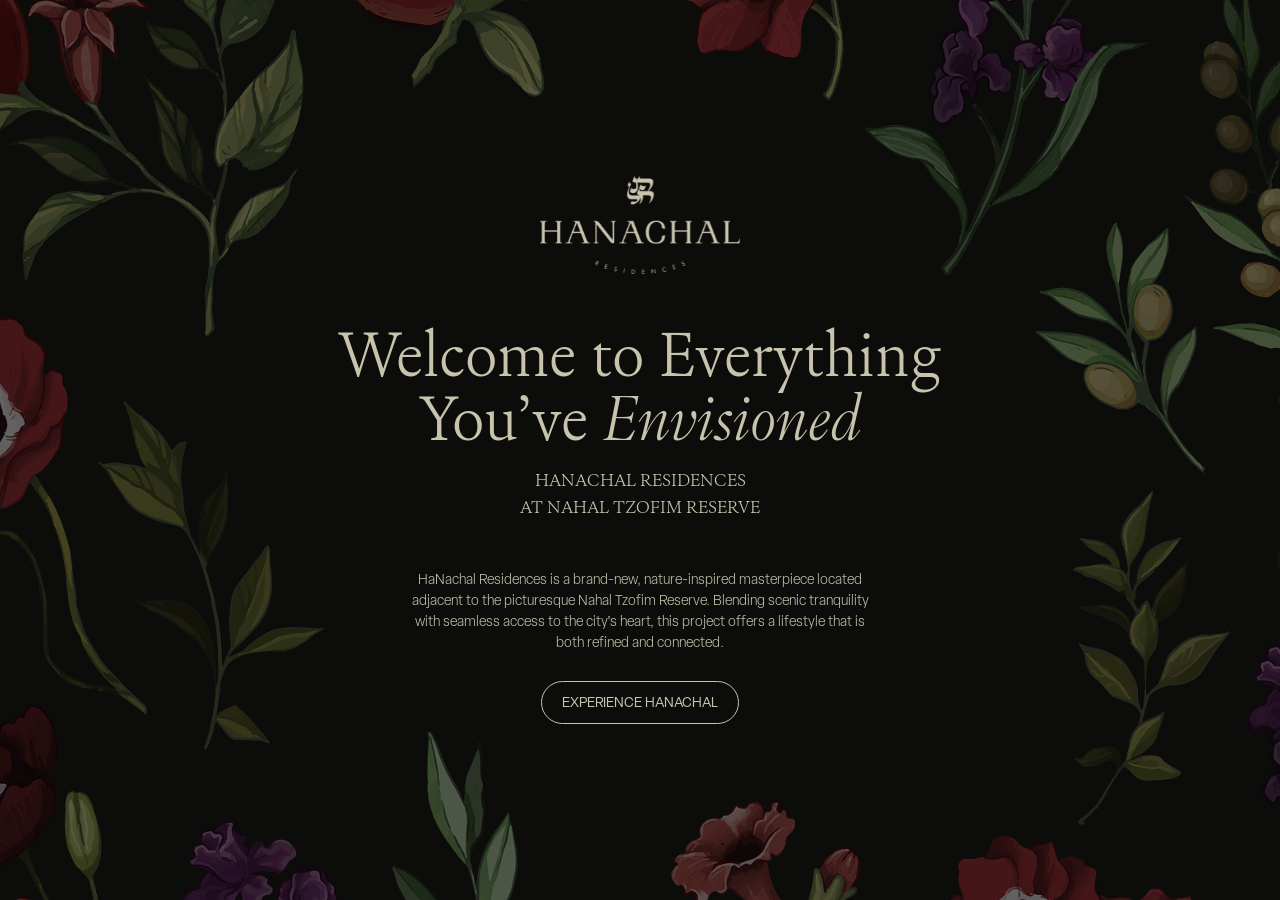
<file: index.html>
<!DOCTYPE html>
<html lang="en">

<head>
    <meta charset="UTF-8">
    <meta name="viewport" content="width=device-width, initial-scale=1.0">
    <title>Hanachal</title>
    <link rel="icon" href="images/favicon.png" type="image/png"/>

    <link rel="stylesheet" href="./css/style.css">
    <link rel="stylesheet" href="./css/responsive.css">

    <link href="https://cdn.jsdelivr.net/npm/bootstrap@5.3.2/dist/css/bootstrap.min.css" rel="stylesheet">
    <script src="https://cdn.jsdelivr.net/npm/bootstrap@5.3.2/dist/js/bootstrap.bundle.min.js"></script>
    <link href="https://cdn.jsdelivr.net/npm/bootstrap-icons@1.11.3/font/bootstrap-icons.css" rel="stylesheet">

    <link rel="stylesheet" href="https://unpkg.com/aos@2.3.0/dist/aos.css">

</head>

<body>
    <div class="section1 position-relative overflow-hidden">
        <img src="images/pattern.png" class="img-fluid w-100 h-auto img1" alt="" style="min-height: 100vh;">
        <div class="text w-100 h-100 position-absolute top-0 start-0 d-flex align-items-center text-center padding">
            <div class="container">
                <img src="images/logo3.png" class="img-fluid logo2 mb-5" alt="" data-aos="zoom-out" data-aos-delay="100">
                <h1 class="display-3 lh-1 text-color-main mb-3" data-aos="fade-up" data-aos-delay="100">Welcome to Everything <br/> You’ve <i>Envisioned</i></h1>
                <p class="text-uppercase font-family-1 letter-spacing-30 text-color-main fs-18" data-aos="fade-up" data-aos-delay="150">HaNachal Residences <br/>
                at Nahal Tzofim Reserve</p>
                <div class="text-width mx-auto mt-5">
                    <p class="text-color-main" data-aos="fade-up" data-aos-delay="200">HaNachal Residences is a brand-new, nature-inspired masterpiece located adjacent to the picturesque Nahal Tzofim Reserve. Blending scenic tranquility with seamless access to the city<span class="bracket">'</span>s heart, this project offers a lifestyle that is both refined and connected.</p>
                </div>
                <div class="mt-4 pt-1">
                    <a href="home.html" class="btn btn1" data-aos="fade-up" data-aos-delay="250" data-aos-offset="0">Experience HaNachal</a>
                </div>

            </div>
        </div>
    </div>

    <script src="js/SmoothScroll.js"></script>
    <script src="https://unpkg.com/aos@2.3.0/dist/aos.js"></script>

    <script>
        AOS.init({
            duration: 2000,
            once: true
        })
    </script>
</body>

</html>
</file>
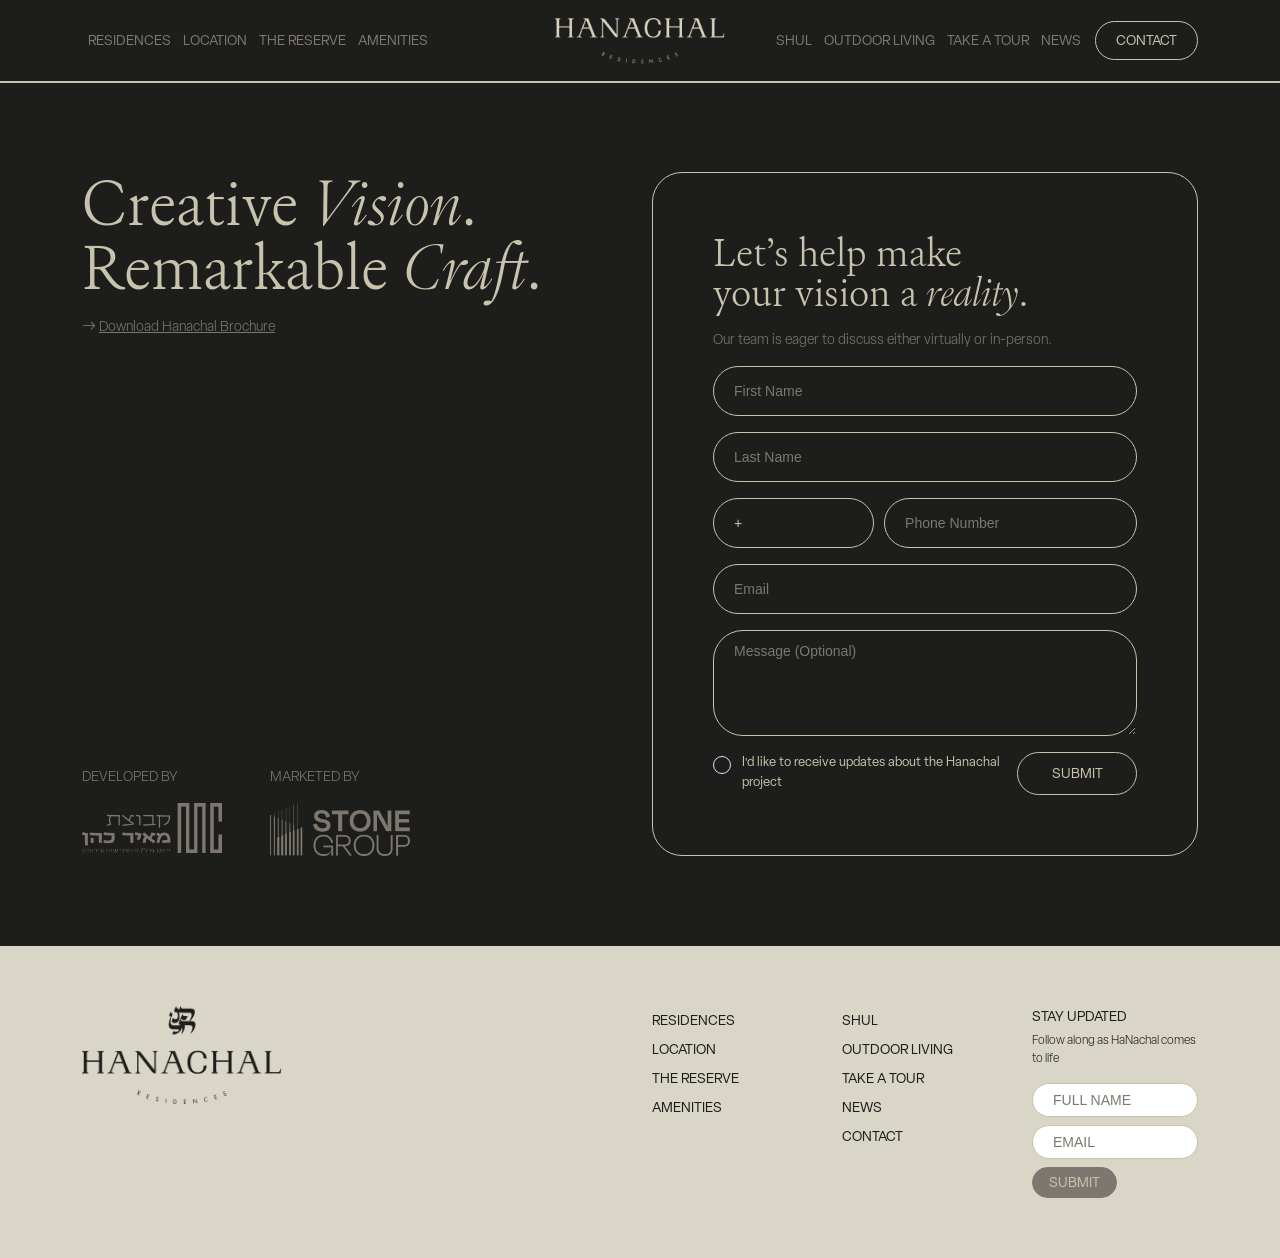
<file: contact.html>
<!DOCTYPE html>
<html lang="en">

<head>
    <meta charset="UTF-8">
    <meta name="viewport" content="width=device-width, initial-scale=1.0">
    <title>Hanachal</title>
    <link rel="icon" href="images/favicon.png" type="image/png"/>

    <link rel="stylesheet" href="./css/style.css">
    <link rel="stylesheet" href="./css/responsive.css">

    <link href="https://cdn.jsdelivr.net/npm/bootstrap@5.3.2/dist/css/bootstrap.min.css" rel="stylesheet">
    <script src="https://cdn.jsdelivr.net/npm/bootstrap@5.3.2/dist/js/bootstrap.bundle.min.js"></script>
    <link href="https://cdn.jsdelivr.net/npm/bootstrap-icons@1.11.3/font/bootstrap-icons.css" rel="stylesheet">

    <link rel="stylesheet" href="https://unpkg.com/aos@2.3.0/dist/aos.css">

</head>

<body>
    <div class="overflow-hidden">
        <nav class="navbar navbar1 navbar-expand-lg navbar-light">
            <div class="container">
                <a class="navbar-brand" href="home.html">
                    <img src="images/logo.png" class="img-fluid logo1" alt="">
                </a>
                <div class="order-lg-1 ms-auto ms-lg-2">
                    <a href="contact.html" class="btn btn1 btn2 active">Contact</a>
                </div>

                <button class="navbar-toggler" type="button" data-bs-toggle="collapse" data-bs-target="#navbarContent">
                    <span class="navbar-toggler-icon"></span>
                </button>

                <!-- Navbar Links -->
                <div class="collapse navbar-collapse" id="navbarContent">
                    <ul class="navbar-nav me-auto mb-2 mb-lg-0">
                        <li class="nav-item">
                            <a class="nav-link" href="residences.html">Residences</a>
                        </li>

                        <li class="nav-item">
                            <a class="nav-link" href="location.html">Location</a>
                        </li>

                        <li class="nav-item">
                            <a class="nav-link" href="reserve.html">The Reserve</a>
                        </li>

                        <li class="nav-item">
                            <a class="nav-link" href="amenities.html">Amenities</a>
                        </li>

                        <!-- Dropdown -->
                        <!-- <li class="nav-item dropdown">
                            <a class="nav-link dropdown-toggle" href="#" role="button" data-bs-toggle="dropdown">
                                Services
                            </a>
                            <ul class="dropdown-menu">
                                <li><a class="dropdown-item" href="#">Web Design</a></li>
                                <li><a class="dropdown-item" href="#">Development</a></li>
                                <li>
                                    <hr class="dropdown-divider">
                                </li>
                                <li><a class="dropdown-item" href="#">SEO</a></li>
                            </ul>
                        </li> -->
                    </ul>
                    <ul class="navbar-nav ms-auto mb-2 mb-lg-0">
                        <li class="nav-item">
                            <a class="nav-link" href="shul.html">Shul</a>
                        </li>

                        <li class="nav-item">
                            <a class="nav-link" href="outdoor-living.html">Outdoor Living</a>
                        </li>

                        <li class="nav-item">
                            <a class="nav-link" href="tour.html">Take a tour</a>
                        </li>

                        </li>
                        <li class="nav-item">
                        <a class="nav-link" href="https://news.hanachalresidences.com/">News</a>
                    </li>
                </ul>
            </div>
        </nav>

        <div class="space-top"></div>

        <div class="padding">
            <div class="container">
                <div class="row gy-5">
                    <div class="col-lg-6 d-flex flex-column justify-content-md-between">
                        <div class="">
                            <h1 class="display-3 lh-1 text-color-main mb-3" data-aos="fade-up" data-aos-delay="100">Creative <i>Vision</i>. <br/> Remarkable <i>Craft</i>.</h1>
                            <p class="" data-aos="fade-up" data-aos-delay="200"><i class="bi bi-arrow-right"></i> <a href="https://www.dropbox.com/scl/fi/37670fuygbfxo9jhxmkfv/Brochure-June-15-Digital-v3.pdf?rlkey=pa1k6zg0q3kclalq80hes416y&dl=0" class="text-decoration-underline">Download Hanachal Brochure</a></p>
                        </div>

                        <div class="d-flex gap-5 mt-5">
                            <div data-aos="fade-up" data-aos-delay="100">
                                <p class="text-uppercase">Developed by</p>
                                <img src="images/a.png" class="img-fluid" alt="" style="width: 140px;">
                            </div>
                            <div data-aos="fade-up" data-aos-delay="200">
                                <p class="text-uppercase">marketed by</p>
                                <img src="images/a2.png" class="img-fluid" alt="" style="width: 140px;">
                            </div>
                        </div>
                    </div>

                    <div class="col-lg-6 col-xl-6 ms-auto">
                        <div class="form-box" data-aos="zoom-in" data-aos-delay="100">
                            <h1 class="display-6 lh-1 text-color-main mb-3">Let’s help make <br> your vision a <i>reality</i>.</h1>
                            <p class="">Our team is eager to discuss either virtually or in-person.</p>

                            <form class="form form1" id="contact_form">

                                <div id="responseMsg"></div>

                                <div class="mb-3">
                                    <input type="text" name="first_name" id="first_name" class="form-control" placeholder="First Name">
                                    <small class="text-danger error" id="first_name_error"></small>
                                </div>
                                <div class="mb-3">
                                    <input type="text" name="last_name" id="last_name" class="form-control" placeholder="Last Name">
                                    <small class="text-danger error" id="last_name_error"></small>
                                </div>
                                <div class="mb-3">
                                    <input type="text" name="phone" id="phone" class="form-control" placeholder="Phone">
                                    <small class="text-danger error" id="phone_error"></small>
                                </div>
                                <div class="mb-3">
                                    <input type="email" name="" id="email" class="form-control" placeholder="Email">
                                    <small class="text-danger error" id="email_error"></small>
                                </div>
                                <div class="mb-3">
                                    <textarea class="form-control h-auto" name="msg" id="msg" placeholder="Message (Optional)" rows="4"></textarea>
                                    <small class="text-danger error" id="msg_error"></small>
                                </div>

                                <div class="d-flex gap-3">
                                    <div class="w-100">
                                        <div class="form-check">
                                            <input class="form-check-input" type="checkbox" name="news" value="Yes" id="formCheckDefault">
                                            <label class="form-check-label fw-normal fs-13" for="formCheckDefault">I<span class="bracket">'</span>d like to receive updates about the Hanachal project</label>
                                        </div>
                                    </div>
                                    <div class="text-end">
                                        <button type="submit" class="btn btn1" id="submitBtn">Submit</button>
                                    </div>
                                </div>
                            </form>
                        </div>
                    </div>

                    <!-- Loader Modal -->
                    <div class="modal fade" id="loaderModal" data-bs-backdrop="static" data-bs-keyboard="false">
                        <div class="modal-dialog modal-dialog-centered">
                            <div class="modal-content border-0 shadow">
                                <div class="modal-body text-center p-5">
                                    <div class="spinner-border text-primary mb-3"></div>
                                    <h5>Please wait...</h5>
                                    <p class="mb-0">Sending your message</p>
                                </div>
                            </div>
                        </div>
                    </div>
                </div>
            </div>
        </div>

        <div class="footer-section">
            <div class="container">
                <div class="row">
                    <div class="col-lg-6 mb-4 mb-lg-0">
                        <a href="home.html#top" aria-label="Go to top of home page"><img src="images/logo2.png" class="img-fluid logo2" alt="Hanachal"></a>
                    </div>
                    <div class="col-lg-2 col-md-4 col-6 ms-auto">
                        <ul class="nav flex-column nav1">
                            <a href="residences.html" class="nav-link">Residences</a>
                            <a href="location.html" class="nav-link">Location</a>
                            <a href="reserve.html" class="nav-link">The Reserve</a>
                            <a href="amenities.html" class="nav-link">Amenities</a>
                        </ul>
                    </div>
                    <div class="col-lg-2 col-md-4 col-6">
                        <ul class="nav flex-column nav1">
                            <a href="shul.html" class="nav-link">Shul</a>
                            <a href="outdoor-living.html" class="nav-link">Outdoor Living</a>
                            <a href="tour.html" class="nav-link">Take a tour</a>
                            <a href="https://news.hanachalresidences.com/" class="nav-link">News</a>
                            <a href="contact.html" class="nav-link">Contact</a>
                        </ul>
                    </div>
                    <div class="col-lg-2 col-md-4 col-12 mt-4 mt-md-0">
                        <p class="text-uppercase fw-normal mb-1 letter-spacing-10">Stay updated</p>
                        <p class="fs-12">Follow along as HaNachal comes to life</p>

                        <form id="newsletterForm" class="form form1">
                            <div class="">
                                <input type="text" id="newsletter_full_name" name="full_name" class="form-control mb-2" placeholder="Full Name" autocomplete="name" required>
                                <small class="text-danger error" id="newsletter_full_name_error"></small>
                                <input type="email" id="email_id" class="form-control" placeholder="Email">
                                <div id="result"></div>
                                <button type="submit" class="btn btn1 btn3 mt-2 px-3 py-1" style="
                                    min-width: auto;
                                ">Submit</button>
                            </div>
                        </form>
                        
                    </div>
                </div>
            </div>
        </div>
    </div>

    <button id="scrollTopBtn" class="scroll-top-btn">
        <i class="bi bi-arrow-up"></i>
    </button>

    <script src="js/SmoothScroll.js"></script>
    <script src="https://unpkg.com/aos@2.3.0/dist/aos.js"></script>
    <script src="js/script.js"></script>

    <script src="https://code.jquery.com/jquery-3.7.1.min.js"></script>
    <script src="js/contact.js"></script>

</body>

</html>
</file>
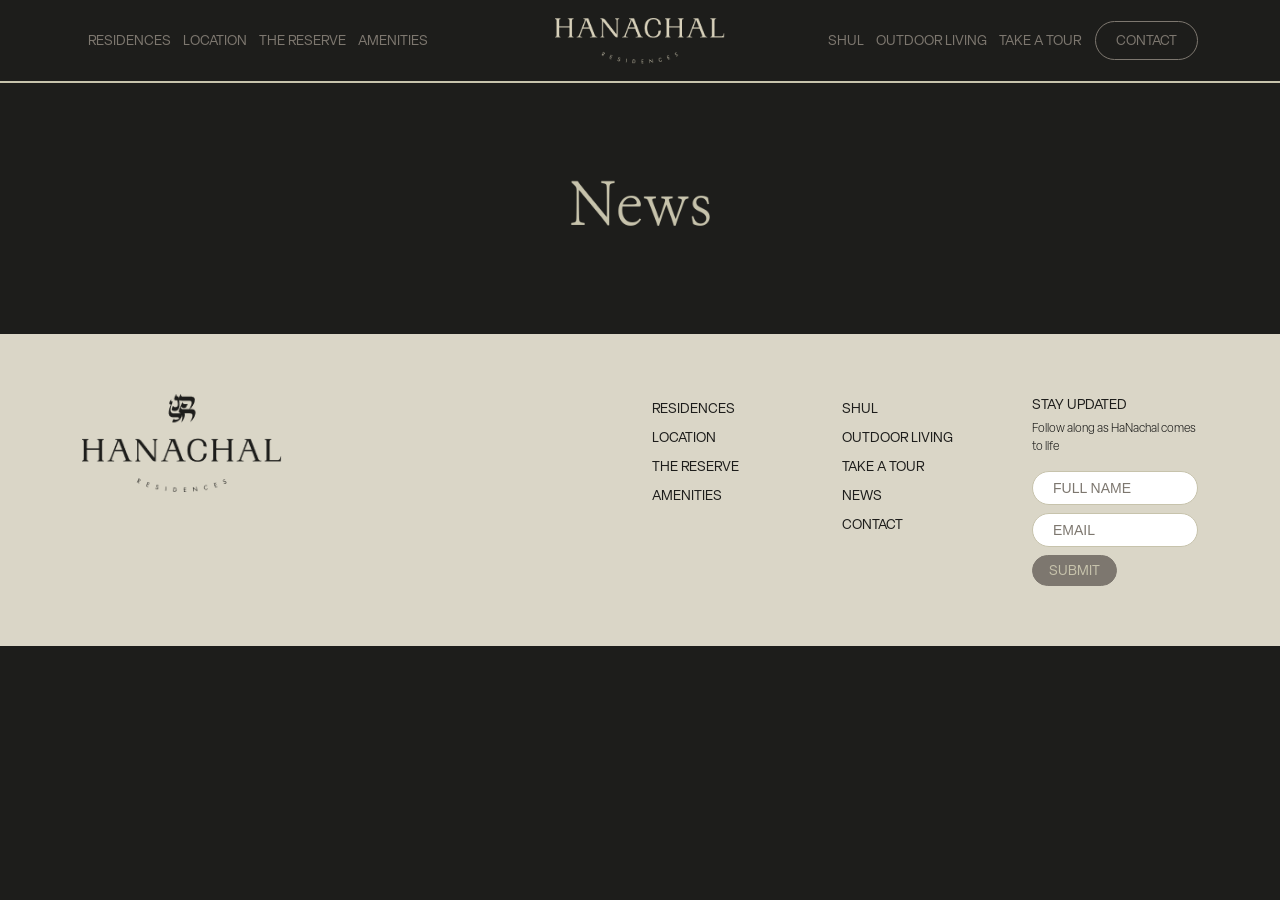
<file: news.html>
<!DOCTYPE html>
<html lang="en">

<head>
    <meta charset="UTF-8">
    <meta name="viewport" content="width=device-width, initial-scale=1.0">
    <title>Hanachal</title>
    <link rel="icon" href="images/favicon.png" type="image/png"/>

    <link rel="stylesheet" href="./css/style.css">
    <link rel="stylesheet" href="./css/responsive.css">

    <link href="https://cdn.jsdelivr.net/npm/bootstrap@5.3.2/dist/css/bootstrap.min.css" rel="stylesheet">
    <script src="https://cdn.jsdelivr.net/npm/bootstrap@5.3.2/dist/js/bootstrap.bundle.min.js"></script>
    <link href="https://cdn.jsdelivr.net/npm/bootstrap-icons@1.11.3/font/bootstrap-icons.css" rel="stylesheet">

    <link rel="stylesheet" href="https://unpkg.com/aos@2.3.0/dist/aos.css">

</head>

<body>
    <div class="overflow-hidden">
        <nav class="navbar navbar1 navbar-expand-lg navbar-light">
            <div class="container">
                <a class="navbar-brand" href="home.html">
                    <img src="images/logo.png" class="img-fluid logo1" alt="">
                </a>
                <div class="order-lg-1 ms-auto ms-lg-2">
                    <a href="contact.html" class="btn btn1 btn2 active">Contact</a>
                </div>

                <button class="navbar-toggler" type="button" data-bs-toggle="collapse" data-bs-target="#navbarContent">
                    <span class="navbar-toggler-icon"></span>
                </button>

                <!-- Navbar Links -->
                <div class="collapse navbar-collapse" id="navbarContent">
                    <ul class="navbar-nav me-auto mb-2 mb-lg-0">
                        <li class="nav-item">
                            <a class="nav-link" href="residences.html">Residences</a>
                        </li>

                        <li class="nav-item">
                            <a class="nav-link" href="location.html">Location</a>
                        </li>

                        <li class="nav-item">
                            <a class="nav-link" href="reserve.html">The Reserve</a>
                        </li>

                        <li class="nav-item">
                            <a class="nav-link" href="amenities.html">Amenities</a>
                        </li>

                        <!-- Dropdown -->
                        <!-- <li class="nav-item dropdown">
                            <a class="nav-link dropdown-toggle" href="#" role="button" data-bs-toggle="dropdown">
                                Services
                            </a>
                            <ul class="dropdown-menu">
                                <li><a class="dropdown-item" href="#">Web Design</a></li>
                                <li><a class="dropdown-item" href="#">Development</a></li>
                                <li>
                                    <hr class="dropdown-divider">
                                </li>
                                <li><a class="dropdown-item" href="#">SEO</a></li>
                            </ul>
                        </li> -->
                    </ul>
                    <ul class="navbar-nav ms-auto mb-2 mb-lg-0">
                        <li class="nav-item">
                            <a class="nav-link" href="shul.html">Shul</a>
                        </li>

                        <li class="nav-item">
                            <a class="nav-link" href="outdoor-living.html">Outdoor Living</a>
                        </li>

                        <li class="nav-item">
                            <a class="nav-link" href="tour.html">Take a tour</a>
                        </li>

                        <li class="nav-item d-lg-none">
                            <a class="nav-link" href="news.html">News</a>
                        </li>
                    </ul>
                </div>
            </div>
        </nav>

        <div class="space-top"></div>

        <div class="padding">
            <div class="container text-center">
                <h1 class="display-3 lh-1 text-color-main" data-aos="zoom-out" data-aos-delay="100">News</h1>
            </div>
        </div>

        <div class="footer-section">
            <div class="container">
                <div class="row">
                    <div class="col-lg-6 mb-4 mb-lg-0">
                        <a href="home.html#top" aria-label="Go to top of home page"><img src="images/logo2.png" class="img-fluid logo2" alt="Hanachal"></a>
                    </div>
                    <div class="col-lg-2 col-md-4 col-6 ms-auto">
                        <ul class="nav flex-column nav1">
                            <a href="residences.html" class="nav-link">Residences</a>
                            <a href="location.html" class="nav-link">Location</a>
                            <a href="reserve.html" class="nav-link">The Reserve</a>
                            <a href="amenities.html" class="nav-link">Amenities</a>
                        </ul>
                    </div>
                    <div class="col-lg-2 col-md-4 col-6">
                        <ul class="nav flex-column nav1">
                            <a href="shul.html" class="nav-link">Shul</a>
                            <a href="outdoor-living.html" class="nav-link">Outdoor Living</a>
                            <a href="tour.html" class="nav-link">Take a tour</a>
                            <a href="https://news.hanachalresidences.com/" class="nav-link">News</a>
                            <a href="contact.html" class="nav-link">Contact</a>
                        </ul>
                    </div>
                    <div class="col-lg-2 col-md-4 col-12 mt-4 mt-md-0">
                        <p class="text-uppercase fw-normal mb-1 letter-spacing-10">Stay updated</p>
                        <p class="fs-12">Follow along as HaNachal comes to life</p>

                        <form id="newsletterForm" class="form form1">
                            <div class="">
                                <input type="text" id="newsletter_full_name" name="full_name" class="form-control mb-2" placeholder="Full Name" autocomplete="name" required>
                                <small class="text-danger error" id="newsletter_full_name_error"></small>
                                <input type="email" id="email_id" class="form-control" placeholder="Email">
                                <div id="result"></div>
                                <button type="submit" class="btn btn1 btn3 mt-2 px-3 py-1" style="
                                    min-width: auto;
                                ">Submit</button>
                            </div>
                        </form>
                    </div>
                </div>
            </div>
        </div>
    </div>

    <button id="scrollTopBtn" class="scroll-top-btn">
        <i class="bi bi-arrow-up"></i>
    </button>

    <script src="js/SmoothScroll.js"></script>
    <script src="https://unpkg.com/aos@2.3.0/dist/aos.js"></script>
    <script src="js/script.js"></script>
    <script src="https://code.jquery.com/jquery-3.7.1.min.js"></script>
    <script src="js/contact.js"></script>
    
</body>

</html>
</file>
<file: css/style.css>
/* @import url('https://fonts.googleapis.com/css2?family=Montserrat:ital,wght@0,100..900;1,100..900&display=swap'); */
/* @import url('https://fonts.googleapis.com/css2?family=Playfair+Display:ital,wght@0,400..900;1,400..900&display=swap'); */
/* font-family: "Playfair Display", serif; */

@font-face {
    font-family: 'Elza';
    font-weight: 300;
    src: local('recoleta'), url(../fonts/Elza/ElzaTrial-Light.otf) format('opentype');
}
@font-face {
    font-family: 'Elza';
    font-weight: 400;
    src: local('recoleta'), url(../fonts/Elza/ElzaTrial-Regular.otf) format('opentype');
}
@font-face {
    font-family: 'Elza';
    font-weight: 600;
    src: local('recoleta'), url(../fonts/Elza/ElzaTrial-Semibold.otf) format('opentype');
}
@font-face {
    font-family: 'Elza';
    font-weight: 700;
    src: local('recoleta'), url(../fonts/Elza/ElzaTrial-Bold.otf) format('opentype');
}

@font-face {
    font-family: 'EFT_Clinica';
    font-weight: 300;
    src: local('recoleta'), url(../fonts/EFT_Clinica_Light_0.ttf) format('opentype');
}

@font-face {
    font-family: 'Chassi';
    font-weight: 300;
    src: local('recoleta'), url(../fonts/Chassi-SLight.ttf) format('opentype');
}
@font-face {
    font-family: 'Chassi';
    font-weight: 400;
    src: local('recoleta'), url(../fonts/Chassi-SRegular.ttf) format('opentype');
}
@font-face {
    font-family: 'Chassi';
    font-weight: 700;
    src: local('recoleta'), url(../fonts/Chassi-MBold.ttf) format('opentype');
}

@font-face {
    font-family: 'Chassi-M';
    font-weight: 300;
    src: local('recoleta'), url(../fonts/Chassi-MLight.ttf) format('opentype');
}

@font-face {
    font-family: 'Chassi-italic';
    font-weight: 300;
    src: local('recoleta'), url(../fonts/Chassi-MLightItalic.ttf) format('opentype');
}


:root {
    --primary-color: #C7C3AC;
    --secondary-color: #7D776F;
    --background-color: #1D1D1B;
    --background-color2: #DAD6C7;
    --background-color3: #35322A;
    --background-color4: #343432;
    --background-color5: #201D1E;
    --text-color: #1D1D1B;
}

html {
    scroll-behavior: smooth;
}

body {
    font-family: "Elza" !important;
    background-color: var(--background-color) !important;
    color: var(--secondary-color) !important;
}

body p {
    font-size: .875rem;
    font-weight: 300;
    letter-spacing: 1%;
}

.text-color-main {
    color: var(--primary-color) !important;
}

.text-color-brown {
    color: var(--text-color) !important;
}

body h1,
body h2 {
    font-family: 'Chassi' !important;
}
body h1 i,
body h2 i {
    font-family: 'Chassi-italic' !important;
}
.font-family-1 {
    font-family: 'Chassi' !important;
}

.font-family-Chassi-M {
    font-family: 'Chassi-M' !important;
}

.font-family-Chassi-italic {
    font-family: 'Chassi-italic' !important;
}

.font-family-EFT_Clinica {
    font-family: 'EFT_Clinica' !important;
}

.bracket{
    font-family: serif !important;
}

body a:hover,
body a:focus,
body a {
    text-decoration: none;
    color: inherit;
    cursor: pointer;
}

body p a:hover {
    color: var(--primary-color);
}

.link:hover {
    color: var(--primary-color);
}

.fs-12 {
    font-size: .75rem !important;
}
.fs-13 {
    font-size: .8125rem !important;
}

.fs-14 {
    font-size: .875rem !important;
}

.fs-18 {
    font-size: 1.125rem !important;
}

.btn.btn1 {
    color: var(--primary-color);
    border: 1px solid var(--primary-color);
    background: transparent;
    border-radius: 50px;
    padding: 10px 20px;
    display: inline-block;
    width: auto;
    min-width: 120px;
    text-transform: uppercase;
    font-size: .875rem;
    letter-spacing: 9%;
}

.btn.btn1:hover {
    color: #fff;
    border-color: #fff;
}

.btn.btn2 {
    color: var(--secondary-color);
    border-color: var(--secondary-color);
}

.btn.btn2:hover {
    color: var(--primary-color);
    border-color: var(--primary-color);
}

.btn.btn-brown {
    color: var(--background-color);
    border-color: var(--text-color);
}

.btn.btn-brown:hover {
    color: #000;
    border-color: #000;
}

.btn.btn3 {
    color: var(--primary-color);
    border-color: var(--secondary-color);
    background-color: var(--secondary-color);
}

.btn.btn3:hover {
    color: var(--primary-color);
    border-color: var(--background-color);
    background-color: var(--background-color);
}

.padding {
    padding: 90px 3px;
}

.space-top {
    margin-top: 82px;
}

.logo1 {
    width: 170px;
}

.logo2 {
    width: 200px;
}

.navbar.navbar1 {
    padding: 20px 3px;
    border-bottom: 2px solid #C7C3AC;
    background: var(--background-color);
    position: fixed;
    width: 100%;
    top: 0;
    left: 0;
    z-index: 999;
}

.navbar.navbar1 .nav-link {
    color: var(--secondary-color);
    text-transform: uppercase;
    font-size: .875rem;
    font-weight: 400;
    padding: 10px 10px !important;
    letter-spacing: 10%;
}

.navbar.navbar1 .nav-link:hover {
    color: var(--primary-color);
}

.navbar.navbar1 .nav-link.active {
    color: #C7C3AC !important;
}

.navbar.navbar1 .btn.btn1 {
    min-width: auto;
    padding: 8px 20px;
}

.navbar.navbar1 .btn.btn1.active {
    color: #C7C3AC;
    border-color: #C7C3AC;
}

.navbar.navbar1 .navbar-toggler {
    border: 0 !important;
    box-shadow: none !important;
}

.navbar.navbar1 .navbar-toggler .navbar-toggler-icon {
    background: url("data:image/svg+xml,%3csvg xmlns='http://www.w3.org/2000/svg' viewBox='0 0 30 30'%3e%3cpath stroke='rgba%28255, 255, 255, 0.75%29' stroke-linecap='round' stroke-miterlimit='10' stroke-width='2' d='M4 7h22M4 15h22M4 23h22'/%3e%3c/svg%3e");
}


.section1 .text {
    background: rgb(29 29 27 / 70%);
    background: rgb(0 0 0 / 60%);
}

.section1 .img1 {
    height: calc(100vh - 82px);
    object-fit: cover;
}
.section1 .video1 {
    width: 100%;
    height: 100%;
    height: calc(100vh - 82px);
    object-fit: cover;
    margin-bottom: -7px;
}

.section1 .arrow1 {
    position: absolute;
    bottom: 60px;
    font-size: 2.5rem;
    left: 50%;
    transform: translateX(-50%);
}

.section1 .text-width {
    max-width: 480px;
}

.form-box {
    border: 1px solid var(--primary-color);
    padding: 60px 60px;
    border-radius: 30px;
}

.form.form1 .form-control {
    border: 1px solid var(--primary-color);
    background: transparent;
    color: var(--primary-color);
    height: 50px;
    border-radius: 30px;
    box-shadow: none !important;
    outline: none !important;
    padding: 10px 20px;
    font-size: .875rem;
    font-family: Arial, Helvetica, sans-serif;
}

.form.form1 .form-control:focus {
    border-color: #fff;
}

.form.form1 .form-control::placeholder {
    color: var(--secondary-color);
    font-weight: 300;
}

.hanachal-phone-row {
    display: flex;
    gap: 10px;
}

.hanachal-country-code-field {
    flex: 0 0 38%;
}

.hanachal-phone-number-field {
    flex: 1 1 auto;
}

.form.form1 .form-check-input[type=checkbox] {
    border-radius: 50%;
    background-color: transparent;
    box-shadow: none !important;
    outline: none !important;
    width: 18px;
    height: 18px;
}

.form.form1 .form-check-input:checked[type=checkbox] {
    border-color: #fff;
}

.form.form1 .form-check label.form-check-label {
    margin-left: 5px;
    color: var(--primary-color);
}

.arrow2 {
    font-size: 2.5rem;
}

.section2 .img1 {
    width: 100%;
}
.section2 .video {
    width: 100%;
}
.box-1 {
    border: 2px solid var(--background-color2);
    border-radius: 30px;
    padding: 40px;
    width: 100%;
    max-width: 380px;
    background: rgba(0, 0, 0, 0.3);
    position: relative;
    margin-bottom: 150px;
}

.box-1 .img-icon {
    height: 75px;
}

.box-1:after {
    content: '';
    width: 2px;
    height: 80px;
    position: absolute;
    bottom: -80px;
    left: 50%;
    transform: translateX(-50%);
    background: var(--background-color2);
}

.box-1:before {
    content: '';
    width: 15px;
    height: 15px;
    position: absolute;
    bottom: -95px;
    left: 50%;
    transform: translateX(-50%);
    background: transparent;
    border-radius: 50%;
    border: 2px solid var(--background-color2);
}

.border-btm {
    border-bottom: 2px solid var(--background-color2) !important;
}

.letter-spacing-9 {
    letter-spacing: 9%;
}
.letter-spacing-10 {
    letter-spacing: 10%;
}
.letter-spacing-30 {
    letter-spacing: 30%;
}


.gallery-main-slider {
    /* height: 620px; */
    border-radius: 2px;
    overflow: hidden;
}

.gallery-main-slider .swiper-slide {
    background: var(--background-color5);
    text-align: center;
}

.gallery-main-slider .swiper-slide img {
    width: 100%;
    height: 60vh;
    object-fit: contain;
    object-position: center;
}

.gallery-thumb-slider {
    height: auto;
    margin-top: 10px;
}

.gallery-thumb-slider .swiper-slide {
    opacity: 1;
    cursor: pointer;
    transition: 0.3s;
    border: 2px solid transparent;
}

.gallery-thumb-slider .swiper-slide:hover {
    opacity: 1;
}

.gallery-thumb-slider .swiper-slide-thumb-active {
    opacity: 1;
    border-color: var(--background-color2);
}

.gallery-thumb-slider img {
    width: 100%;
    height: 80px;
    object-fit: cover;
}

.gallery-thumb-slider .gallery-thumb-wrapper{
    position: relative;
}

.gallery-thumb-slider .thumb-prev,
.gallery-thumb-slider .thumb-next{
    width: 42px;
    height: 42px;
    border-radius: 50%;
    background: #201d1e;
    display: flex;
    align-items: center;
    justify-content: center;
    cursor: pointer;
    z-index: 10;
    box-shadow: 0 2px 10px rgba(0,0,0,.15);
    color: var(--secondary-color);
    top: 46px;
}

.gallery-thumb-slider .thumb-prev{
    left: 10px;
}

.gallery-thumb-slider .thumb-next{
    right: 10px;
}

.gallery-thumb-slider .thumb-prev:after, 
.gallery-thumb-slider .thumb-next:after {
    font-size: 20px;
}

.gallery-main-slider .thumb-prev,
.gallery-main-slider .thumb-next{
    width: 42px;
    height: 42px;
    border-radius: 50%;
    background: var(--primary-color);
    display: flex;
    align-items: center;
    justify-content: center;
    cursor: pointer;
    z-index: 10;
    box-shadow: 0 2px 10px rgba(0,0,0,.15);
    color: var(--secondary-color);
}

.gallery-main-slider .thumb-prev{
    left: 10px;
}

.gallery-main-slider .thumb-next{
    right: 10px;
}

.gallery-main-slider .thumb-prev:after, 
.gallery-main-slider .thumb-next:after {
    font-size: 20px;
}


.reserve-gallery-section {
    background: var(--background-color5);
}

.amenities-box .img-icon {
    width: 35px;
    height: 30px;
    object-fit: contain;
    margin-bottom: 10px;
}
[data-aos] {
    will-change: transform, opacity;
}

.scroll-float-text {
    perspective: 900px;
}

.scroll-float-word {
    display: inline-block;
    opacity: 0;
    filter: blur(8px);
    transform: translate3d(0, 120%, 0) rotateX(-76deg);
    transform-origin: 50% 100%;
    transition:
        transform .95s cubic-bezier(.16, 1, .3, 1),
        opacity .72s ease,
        filter .95s ease;
    transition-delay: calc(var(--scroll-float-index, 0) * 34ms);
    will-change: transform, opacity, filter;
}

.scroll-float-text.is-visible .scroll-float-word {
    opacity: 1;
    filter: blur(0);
    transform: translate3d(0, 0, 0) rotateX(0);
}

@media (prefers-reduced-motion: reduce) {
    .scroll-float-word {
        opacity: 1;
        filter: none;
        transform: none;
        transition: none;
    }
}

.bg-video1 {
    width: 100%;
    max-height: calc(100vh - 82px);
    object-fit: cover;
    margin-bottom: -6px;
}

.icon-play i {
    font-size: 14rem;
}

.scroll-top-btn {
    position: fixed;
    right: 25px;
    bottom: 25px;
    width: 40px;
    height: 40px;
    border: none;
    border-radius: 50%;
    background: var(--primary-color);
    color: var(--text-color);
    font-size: 16px;
    cursor: pointer;
    z-index: 9999;
    opacity: 0;
    visibility: hidden;
    transition: all .3s ease;
}

.scroll-top-btn.show {
    opacity: 1;
    visibility: visible;
}

.scroll-top-btn:hover {
    transform: translateY(-3px);
}









/* footer */
.footer-section {
    background: var(--background-color2);
    color: var(--text-color);
    padding: 60px 3px;
}

.nav1 .nav-link {
    color: var(--text-color);
    padding: 4px 0;
    text-transform: uppercase;
    font-size: .875rem;
    letter-spacing: 10%;
}
.nav1 .nav-link:hover {
    color: var(--secondary-color);
}

.footer-section .form.form1 .form-control {
    height: 34px;
    color: var(--text-color);
    background-color: #fff;
}
.footer-section .form.form1 .form-control::placeholder {
    text-transform: uppercase;
}

.footer-section .form.form1 .form-control:focus {
    border-color: var(--text-color);
}
</file>
<file: css/responsive.css>
@media (min-width: 992px) {
    .navbar.navbar1 .navbar-brand {
        position: absolute;
        top: 50%;
        left: 50%;
        transform: translate(-50%, -50%);
    }
    .section2 {
        height:calc(100vh - 82px);
        min-height: 500px;
    }
    .section2 .img1{
        position: absolute;
        right: 0;
        top: 0;
        width: 65%;
        height: 100%;
        object-fit: cover;
    }
    .section2 .img1.left{
        left: 0;
        right: auto;
    }

    .section2 .img1.small{
        width: 60%;
    }
    body.scroll-body {
        scroll-behavior: smooth;
    }
    .scroll-top-btn {
        bottom: 55px;
    }
    
}

@media (min-width: 1921px) {
    .section2 .img1 {
        width: 60%;
    }
    .section2 .img1.small {
        width: 58%;
    }
}

@media (max-width: 1399px) {
    /* .space-top{
        margin-top: 132px;
    } */
    .navbar.navbar1 .nav-link {
        font-size: .875rem;
        padding: 10px 6px !important;
    }
    .navbar.navbar1 .btn.btn1 {
        font-size: .875rem;
        padding: 8px 20px;
    }
}

@media (max-width: 1199px) {
    .space-top{
        margin-top: 80px;
    }
    .logo1 {
        width: 150px;
    }
    .navbar.navbar1 .nav-link {
        font-size: .75rem;
        padding: 10px 5px !important;
    }
    .navbar.navbar1 .btn.btn1 {
        padding: 8px 15px;
    }

}

@media (max-width: 991px) {
    .space-top{
        margin-top: 84px;
    }
    .logo1 {
        width: 120px;
    }
    .logo2 {
        width: 150px;
    }
    .navbar.navbar1 {
        padding: 20px 3px;
    }

    .padding {
        padding: 60px 3px;
    }
    

}

@media (max-width: 767px) {
    .gallery-main-slider .swiper-slide img {
        height: 50vh;
    }
}

@media (max-width: 575px) {
    .form-box {
        padding: 40px 24px;
    }
    .section1 .arrow1 {
        bottom: 50px;
    }
    .box-1 {
        padding: 24px;
    }
    .gallery-thumb-slider img {
        height: 50px;
    }
    .icon-play i {
        font-size: 8rem;
    }
    .gallery-thumb-slider .thumb-prev, .gallery-thumb-slider .thumb-next {
        width: 30px;
        height: 30px;
        top: 33px;
    }

    .gallery-thumb-slider .thumb-prev:after, 
    .gallery-thumb-slider .thumb-next:after {
        font-size: 16px;
    }
    .icon-play i{
        visibility: hidden !important;
    }
}
</file>
